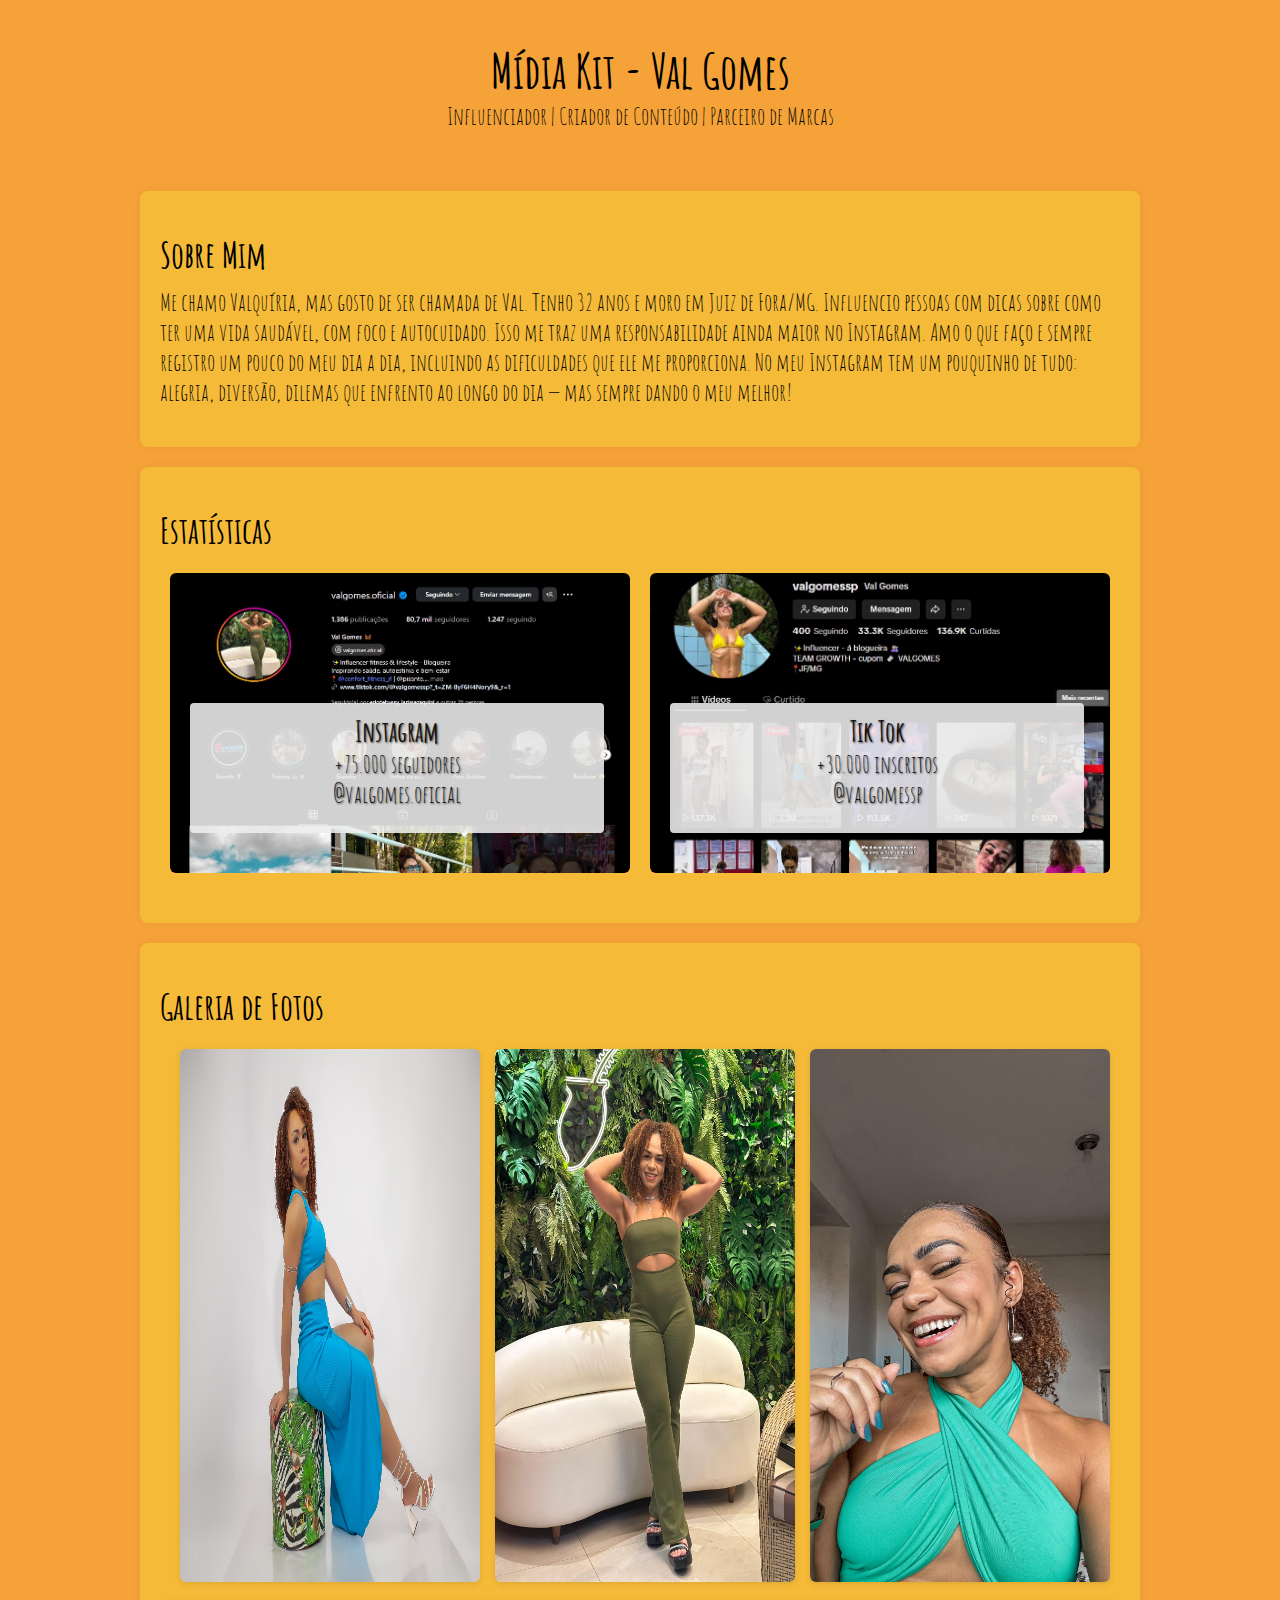
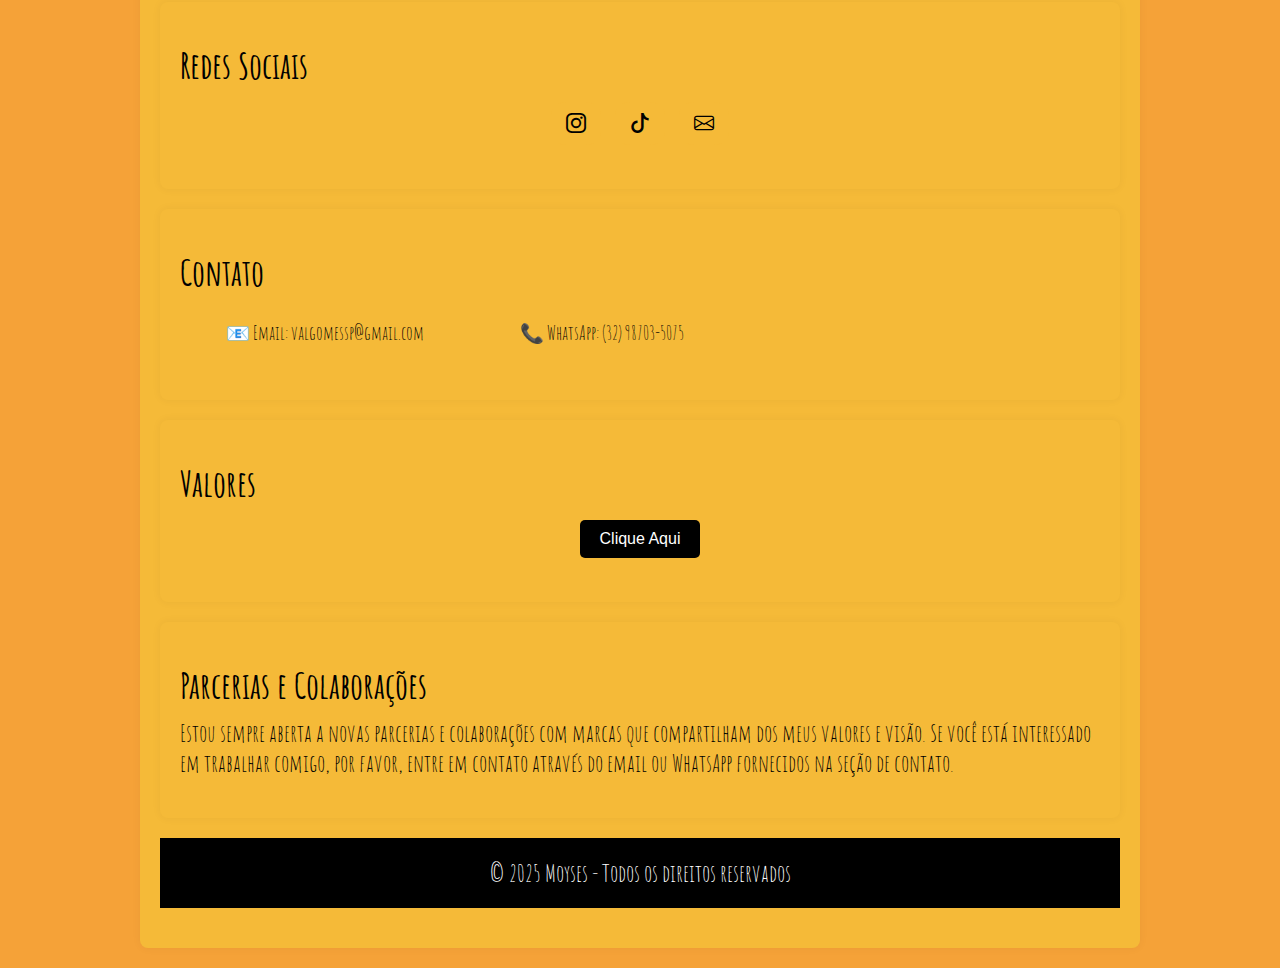
<file: index.html>
<!DOCTYPE html>
<html lang="pt-br">
<head>
  <meta charset="UTF-8">
  <meta name="viewport" content="width=device-width, initial-scale=1.0">
  <link rel="shortcut icon" href="imagem/mulher.png" type="image/x-icon">
  <!--Link google-->
  <link rel="preconnect" href="https://fonts.googleapis.com">
  <link rel="preconnect" href="https://fonts.gstatic.com" crossorigin>
  <link rel="preconnect" href="https://fonts.googleapis.com">
  <link rel="preconnect" href="https://fonts.gstatic.com" crossorigin>
  <link href="https://fonts.googleapis.com/css2?family=Amatic+SC:wght@400;700&family=Macondo&family=Michroma&family=Share+Tech&display=swap" rel="stylesheet">

  <!--Link Fontes-->
  <link href="https://fonts.googleapis.com/css2?family=Amatic+SC:wght@400;700&family=Macondo&display=swap" rel="stylesheet">
  <link rel="stylesheet" href="https://cdn.jsdelivr.net/npm/bootstrap-icons@1.13.1/font/bootstrap-icons.min.css">
  <link rel="stylesheet" href="style.css">
  <title>Mídia Kit - Val Gomes</title>
  <style>
 
  </style>
</head>
<body>

  <header>
    <h1>Mídia Kit - Val Gomes</h1>
    <p>Influenciador | Criador de Conteúdo | Parceiro de Marcas</p>
  </header>

  <section id="sobremim">
    <h2>Sobre Mim</h2>
    <p>Me chamo Valquíria, mas gosto de ser chamada de Val. Tenho 32 anos e moro em Juiz de Fora/MG.
    Influencio pessoas com dicas sobre como ter uma vida saudável, com foco e autocuidado. Isso me traz uma responsabilidade ainda maior no Instagram.
    Amo o que faço e sempre registro um pouco do meu dia a dia, incluindo as dificuldades que ele me proporciona.
    No meu Instagram tem um pouquinho de tudo: alegria, diversão, dilemas que enfrento ao longo do dia — mas sempre dando o meu melhor!</p>
  </section>

  <section>
    <h2>Estatísticas</h2>

    <div class="stats">
      <div class="stat" id="instagram" style="background-image: url(imagem/instagram-frente.jpg);">
        <div class="orverlay">
        <h3>Instagram</h3>
        <p>+75.000 seguidores</p>
        <p>@valgomes.oficial</p>
      </div>
      </div>
      
      <div class="stat" id="tiktok" style="background-image: url(imagem/frente-tik-tok.jpg);">

        <div class="orverlay">
          <h3>Tik Tok</h3>
        <p>+30.000 inscritos</p>
        <p>@valgomessp</p>
      </div>
        
      </div>
      
    </div>
  </section>

  <section>
    <h2>Galeria de Fotos</h2>
    <div class="gallery">
      <img src="imagem/fotos/Imagem do WhatsApp de 2025-08-13 à(s) 23.18.31_4222273e.jpg" alt="Campanha 1">
      <img src="imagem/fotos/Imagem do WhatsApp de 2025-08-13 à(s) 23.18.32_c652746a.jpg" alt="Evento 2">
      <img src="imagem/fotos/Imagem do WhatsApp de 2025-08-13 à(s) 23.18.32_7494e4e0.jpg" alt="Parceria 3">
      
    </div>

    
  <!--</section>

    <section id="txtanimado">
    <div class="txtanimado">
      <h1>V<span></span> </h1>
    </div>
  </section> -->

  <section>
    <h2>Redes Sociais</h2>
    <div id="btnsocial">
      
      <a href="https://www.instagram.com/valgomes.oficial/" target="_blank"><button><i class="bi bi-instagram"></i></button></a>

      <a href="https://www.tiktok.com/@valgomessp" target="_blank"><button><i class="bi bi-tiktok"></i></button></a>

      <a href="#email" target="#"><button><i class="bi bi-envelope"></i></button></a>
        
      
      
    </div>
  </section>

  <section id="contato">
    <h2>Contato</h2>
    <p id="email">📧 Email: valgomessp@gmail.com</p>
    <p>📞 WhatsApp: (32) 98703-5075</p>
    
  
  </section>

  <section id="Valores">
    <h2>Valores</h2>
    
    <div class="btn-valores">
      <button onclick="botao()" id="botao">
        Clique Aqui
      </button>
    </div>
  
  </section>

  <section>
    <div id="conteudo">
      <h2>Parcerias e Colaborações</h2>
      <p>Estou sempre aberta a novas parcerias e colaborações com marcas que compartilham dos meus valores e visão. Se você está interessado em trabalhar comigo, por favor, entre em contato através do email ou WhatsApp fornecidos na seção de contato.</p>
    </div>
  </section>

  <footer>
    <p>&copy; 2025 Moyses - Todos os direitos reservados</p>
  </footer>

    
  <script>
    function botao() {
      var div = document.getElementById("conteudo");

      div.style.display= div.style.display === "none" ? "block" : "none" ;
    }
  </script>

</body>

</html>
</file>
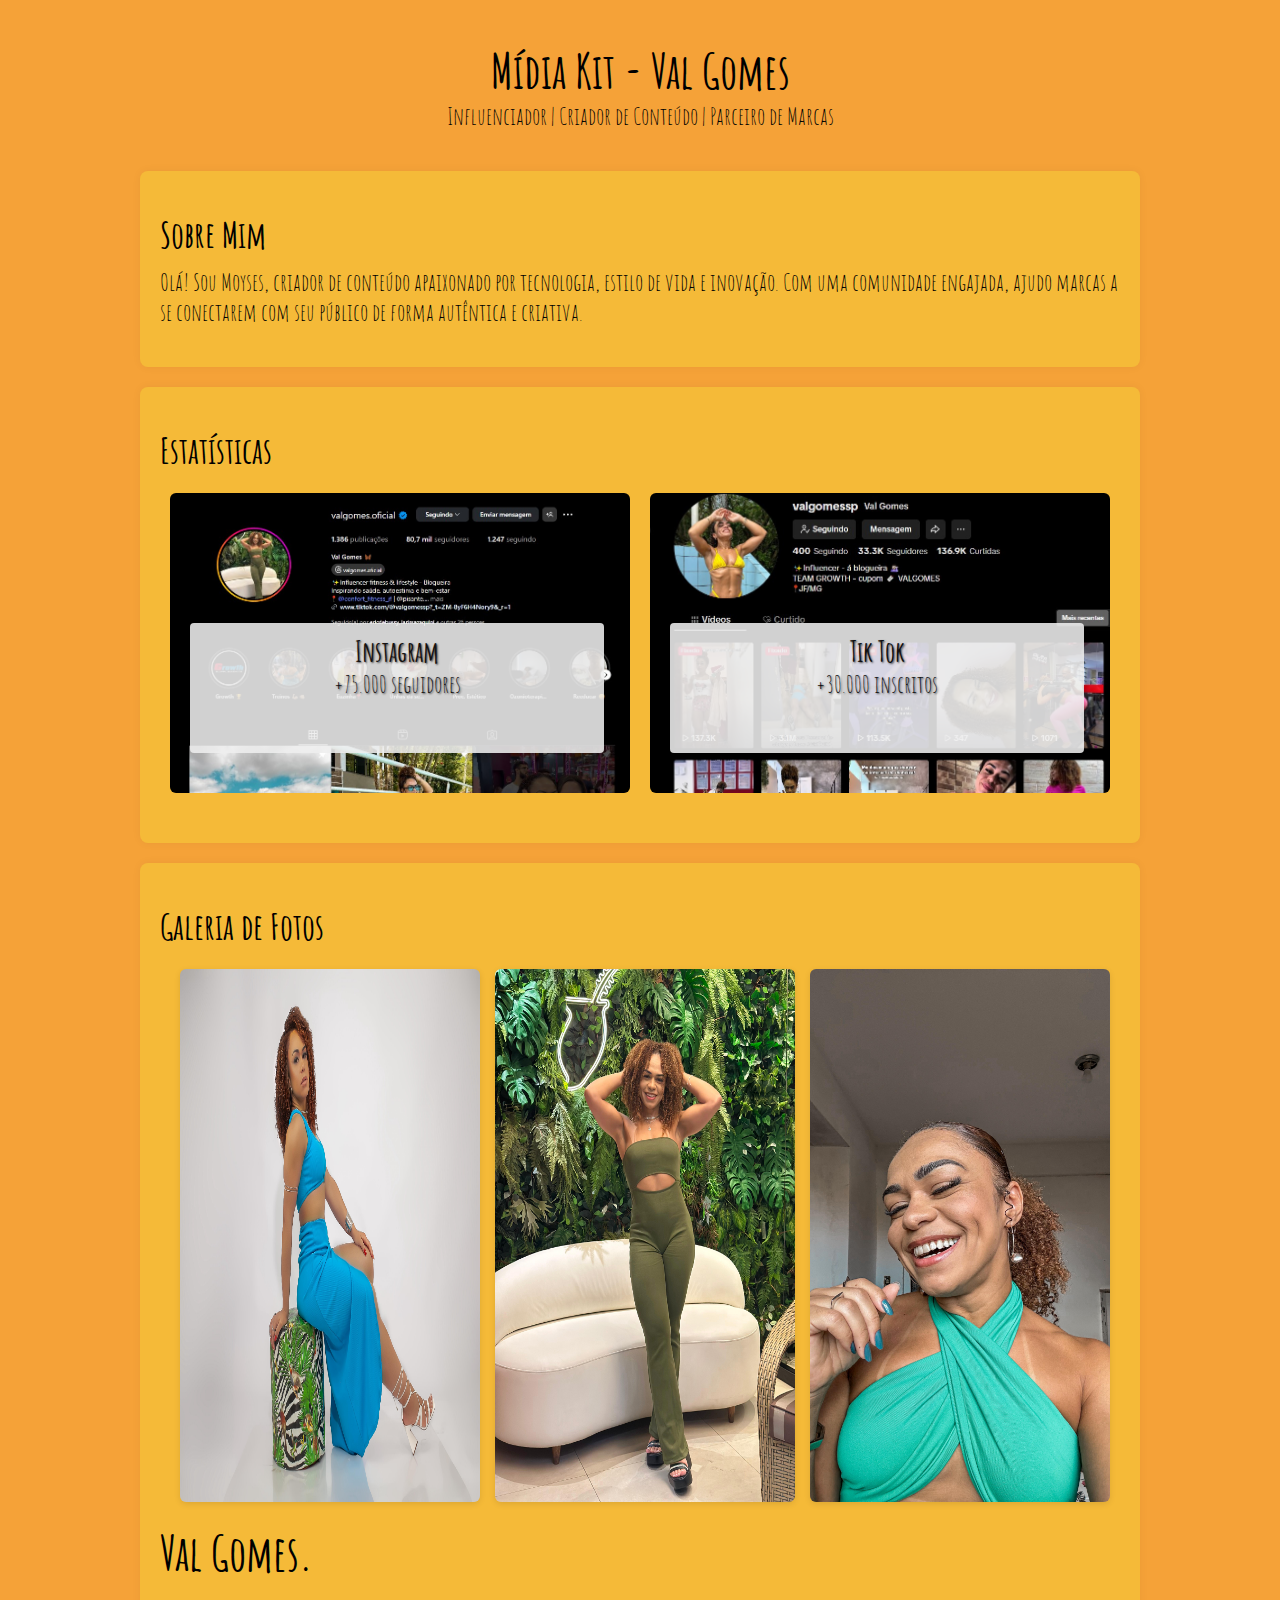
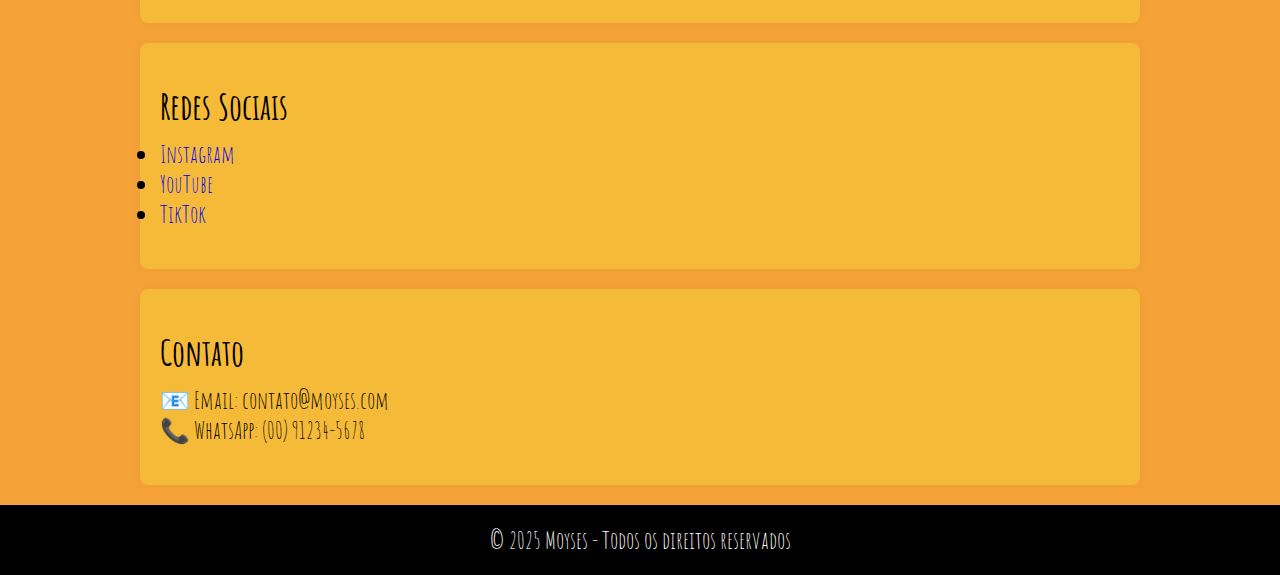
<file: index2.html>
<!DOCTYPE html>
<html lang="pt-br">
<head>
  <meta charset="UTF-8">
  <meta name="viewport" content="width=device-width, initial-scale=1.0">
  <link rel="shortcut icon" href="imagem/mulher.png" type="image/x-icon">
  <!--Link google-->
  <link rel="preconnect" href="https://fonts.googleapis.com">
  <link rel="preconnect" href="https://fonts.gstatic.com" crossorigin>
  <link href="https://fonts.googleapis.com/css2?family=Amatic+SC:wght@400;700&family=Macondo&display=swap" rel="stylesheet">
  <link rel="stylesheet" href="https://cdn.jsdelivr.net/npm/bootstrap-icons@1.13.1/font/bootstrap-icons.min.css">
  <link rel="stylesheet" href="style.css">
  <title>Mídia Kit - Val Gomes</title>
  <style>
 
  </style>
</head>
<body>

  <header>
    <h1>Mídia Kit - Val Gomes</h1>
    <p>Influenciador | Criador de Conteúdo | Parceiro de Marcas</p>
  </header>

  <section>
    <h2>Sobre Mim</h2>
    <p>Olá! Sou Moyses, criador de conteúdo apaixonado por tecnologia, estilo de vida e inovação. Com uma comunidade engajada, ajudo marcas a se conectarem com seu público de forma autêntica e criativa.</p>
  </section>

  <section>
    <h2>Estatísticas</h2>

    <div class="stats">
      <div class="stat" id="instagram" style="background-image: url(imagem/instagram-frente.jpg);">
        <div class="orverlay">
        <h3>Instagram</h3>
        <p>+75.000 seguidores</p>
      </div>
      </div>
      
      <div class="stat" id="tiktok" style="background-image: url(imagem/frente-tik-tok.jpg);">

        <div class="orverlay"><h3>Tik Tok</h3>
        <p>+30.000 inscritos</p></div>
        
      </div>
      
    </div>
  </section>

  <section>
    <h2>Galeria de Fotos</h2>
    <div class="gallery">
      <img src="imagem/fotos/Imagem do WhatsApp de 2025-08-13 à(s) 23.18.31_4222273e.jpg" alt="Campanha 1">
      <img src="imagem/fotos/Imagem do WhatsApp de 2025-08-13 à(s) 23.18.32_c652746a.jpg" alt="Evento 2">
      <img src="imagem/fotos/Imagem do WhatsApp de 2025-08-13 à(s) 23.18.32_7494e4e0.jpg" alt="Parceria 3">
      
    </div>

    <div><h1>Val Gomes.</h1></div>
  </section>

  <section>
    <h2>Redes Sociais</h2>
    <ul>
      <li><a href="https://instagram.com/seuusuario" target="_blank">Instagram</a></li>
      <li><a href="https://youtube.com/seucanal" target="_blank">YouTube</a></li>
      <li><a href="https://tiktok.com/@seuusuario" target="_blank">TikTok</a></li>
    </ul>
  </section>

  <section>
    <h2>Contato</h2>
    <p>📧 Email: contato@moyses.com</p>
    <p>📞 WhatsApp: (00) 91234-5678</p>
  </section>

  <footer>
    <p>&copy; 2025 Moyses - Todos os direitos reservados</p>
  </footer>

</body>
</html>
</file>
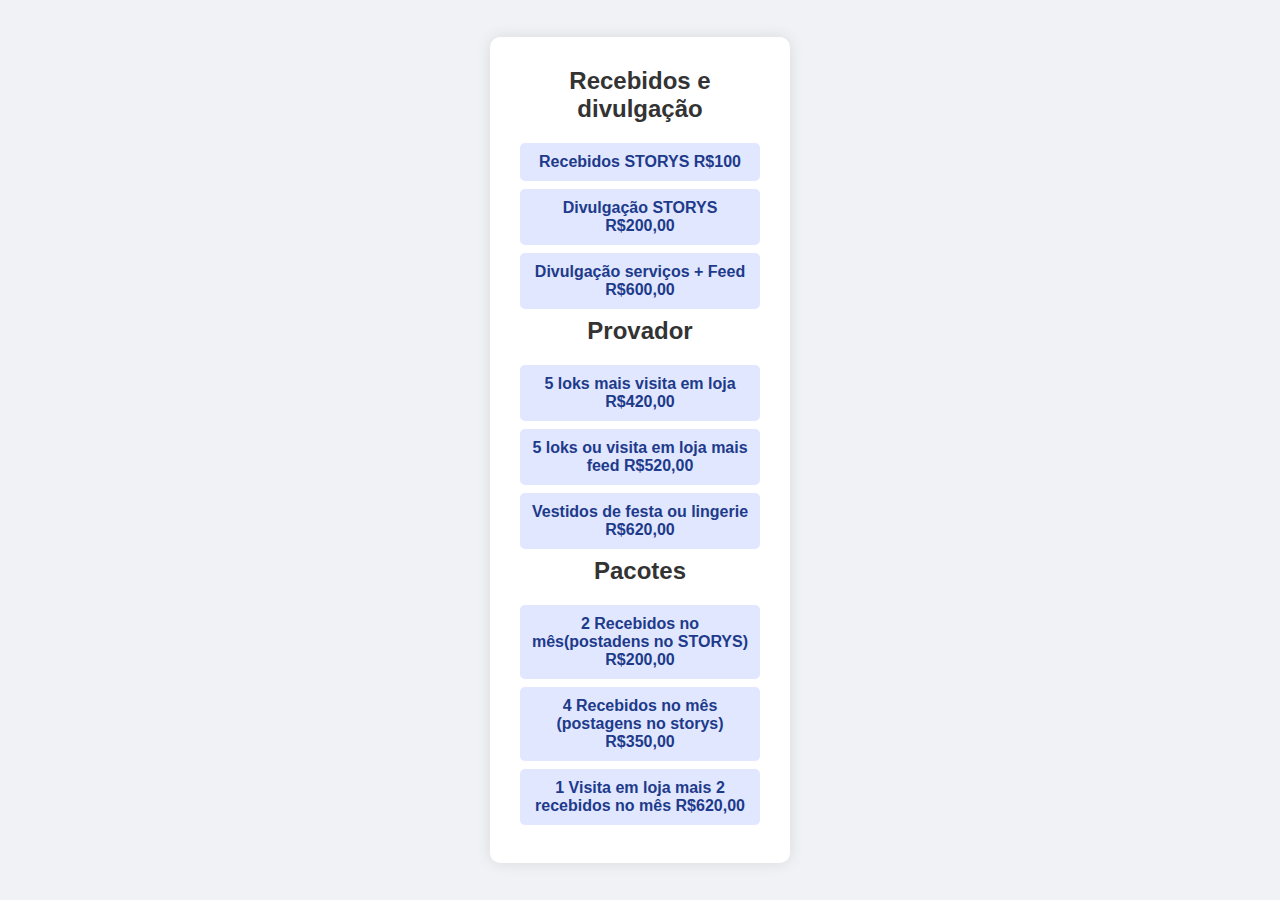
<file: valores.html>
<!DOCTYPE html>
<html lang="pt-BR">
<head>
  <meta charset="UTF-8">
  <title>Lista Centralizada</title>
  <style>

  *{
  margin: 0;
  padding: 0;
  box-sizing: border-box;
}
    body {
      margin: 0;
      padding: 0;
      background-color: #f0f2f5;
      font-family: Arial, sans-serif;
      display: flex;
      justify-content: center;
      align-items: center;
      height: 100vh;
    }

    main {
      background-color: #fff;
      padding: 30px;
      border-radius: 10px;
      box-shadow: 0 0 15px rgba(0,0,0,0.1);
      width: 300px;
      text-align: center;
    }

    h2 {
      margin-bottom: 20px;
      color: #333;
    }

    ul {
      list-style-type: none;
      padding: 0;
    }

    li {
      background-color: #e0e7ff;
      margin: 8px 0;
      padding: 10px;
      border-radius: 5px;
      color: #1e3a8a;
      font-weight: bold;
    }
  </style>
</head>
<body>
  <main>
    <h2>Recebidos e divulgação</h2>
    <ul>
      <li>Recebidos STORYS R$100</li>
      <li>Divulgação STORYS R$200,00</li>
      <li>Divulgação serviços + Feed R$600,00</li>
      
    </ul>
    
    <h2>Provador</h2>
    <ul>
      
      <li>5 loks mais visita em loja R$420,00</li>
      <li> 5 loks ou visita em loja mais feed R$520,00</li>
      <li>Vestidos de festa ou lingerie R$620,00</li>
      
    </ul>
    <h2>Pacotes</h2>
    <ul>
      
      <li>2 Recebidos no mês(postadens no STORYS) R$200,00</li>
      <li> 4 Recebidos no mês (postagens no storys) R$350,00</li>
      <li>1 Visita em loja mais 2 recebidos no mês R$620,00</li>
      
    </ul>
  </main>
</body>
</html>
</file>
<file: style.css>
@charset "UTF-8";

*{
  margin: 0;
  padding: 0;
  box-sizing: border-box;
   
  
}

:root {
  --cor1:#F5A238 ;
  --cor2:#F5D138;
  --cor3: #F5BA38;
  --cor4:#F49152;
  --cor5:#F5E738 ;
  --cor6:#F5D38A; 

}

   body {
      font-family: 'Amatic SC', cursive;
      font-style: normal;
      font-weight: 400;
      font-size: 1.5rem;
      margin: 0;
      padding: 0;
      background: var(--cor1);
      
    }

    /* cabeçalho menu */
    header {
      background: var(--cor1);
      
      padding: 40px 20px;
      text-align: center;
    }
    
    #sobremim{
      margin-top: 20px;
      
    }

  
    section {
      
      padding: 40px 20px;
      max-width: 1000px;
      margin: auto;
      background: var(--cor3);
      margin-bottom: 20px;
      border-radius: 8px;
      box-shadow: 0 0 10px rgba(0,0,0,0.05);
    }
    h2 {
      
      margin-bottom: 10px;
    }
    .stats {
      display: flex;
      justify-content: space-around;
      flex-wrap: wrap;
      
    }
    .stat {
      background: #ecf0f1;
      height: 300px;
      padding: 20px;
      margin: 10px;
      border-radius: 6px;
      flex: 1 1 200px;
      text-align: center;
      position: relative;
      
    }
    /* ESTATISTICA */
    #instagram {
      background-size: cover;
      background-position: center;
      color: rgb(20, 17, 17);
      text-shadow: 1px 1px 2px rgba(0,0,0,0.7);
    }
    #tiktok {
      background-size: cover;
      background-position: center;
      color: rgb(17, 16, 16);
      text-shadow: 1px 1px 2px rgba(0,0,0,0.7);
    }
    .orverlay {
      
      bottom: 20px;
      left: 20px;
      background: rgba(238, 238, 238, 0.877);
      padding: 10px;
      border-radius: 4px;
      top: 130px;
      height: 130px;
      width: 90%;
      position: absolute;
    
      
    }

    /* ESTATISTICA FIM*/

   
   
    .gallery {
      display: flex;
      flex-wrap: nowrap;
      justify-content: space-around;
      gap: 15px;
      margin: 10px; 
      padding: 10px;
      
      
    }
    .gallery img {
      width: 300px;
      height: auto;
      border-radius: 6px;
      
      box-shadow: 0 2px 6px rgba(0,0,0,0.1);
      transition: transform 0.3s ease;
    }
    .gallery img:hover {
      transform: scale(1.05);
    }
    footer {
      text-align: center;
      padding: 20px;
      background: #000000;
      color: white;
    }
    a {
      
      text-decoration: none;
    }

/*Estilo botao social*/

 button{
  background: var(--cor3);
  border: none;
  color: black;
  padding: 10px 15px;
  text-align: center;
  text-decoration: none;
  display: inline-block;
  font-size: 20px;
  margin: 4px 2px;
  cursor: pointer;
  border-radius: 30%;
  
}

 button:hover{
  background: black;
  color: white;
  transform: scale(1.1);
  transition: all 0.3s ease;
  border-radius: 10%;
  font-family: 'Amatic SC', cursive;
}

#btnsocial{
  display: flex;
  justify-content: center;
  align-items: center;
  gap: 10px;
  margin-top: 10px;
  
  
}
/*Estilo botão social*/

/*Estilo contato*/

#contato p{
  margin: 10px 0;
  font-size: 1.2rem;
  padding: 5px 5%;
  display: inline-block;
  justify-content: center;
  align-items: center;
  
  
}





/*Estilo media*/
@media screen and (max-width: 1028px) {
    body{
        font-size: 1.5rem;
    }
    .interface {
        padding: 0 10px;
        border-radius: 5px;
    }
    
    .flex {
        flex-direction: column-reverse;
    }

    #contato p{
      font-size: 1.5rem;
    }

    .txtanimado {
      font-size: 1rem;
      font-weight: bold;
    }
    
    .gallery {
      flex-direction: column;
      align-items: center;
    }
    


    
}

/*Estilo media fim*/

/* botao valores*/

.btn-valores{
  display: flex;
  justify-content: center;
}

#botao{
  padding: 10px 20px;
  font-size: 16px;
  border: none;
  border-radius: 5px;
  background-color: black;
  animation: piscar 3s infinite;
  color: white;
}

#botao > a{
  text-decoration: none;
  color: white;
}

/* Animação começo */

#txtanimado{
  background-color: var(--cor1);
  border: none;
}
.txtanimado{
  display: flex;
  justify-content: center;
  align-items: center;
  height: 100px;
  font-size: 3rem;
  font-weight: bold;
  color: black;
  overflow: hidden;
  
}
.txtanimado span{
  position: relative;
}

.txtanimado span::before{
  content: " ";
  color: rgb(216, 20, 20);
  animation : palavra 30s linear infinite;
}

.txtanimado span::after{
  content: '';
  position: absolute;
  height: 100%;
}

.txtanimado span::after{
  content: " ";
  position: absolute;
  height: 100%;
  border-left: 2px solid black;
  right: -10px;
  animation: cursor 7s infinite, digita 20s steps(15) infinite;
  width: calc(100% + 13px); 
  background-color: var(--cor1);

}

@keyframes piscar {
  0%, 100% {
    opacity: 1;
  }

  50% {
    opacity: 0;
  }
} 


/* Animação fim */
</file>
